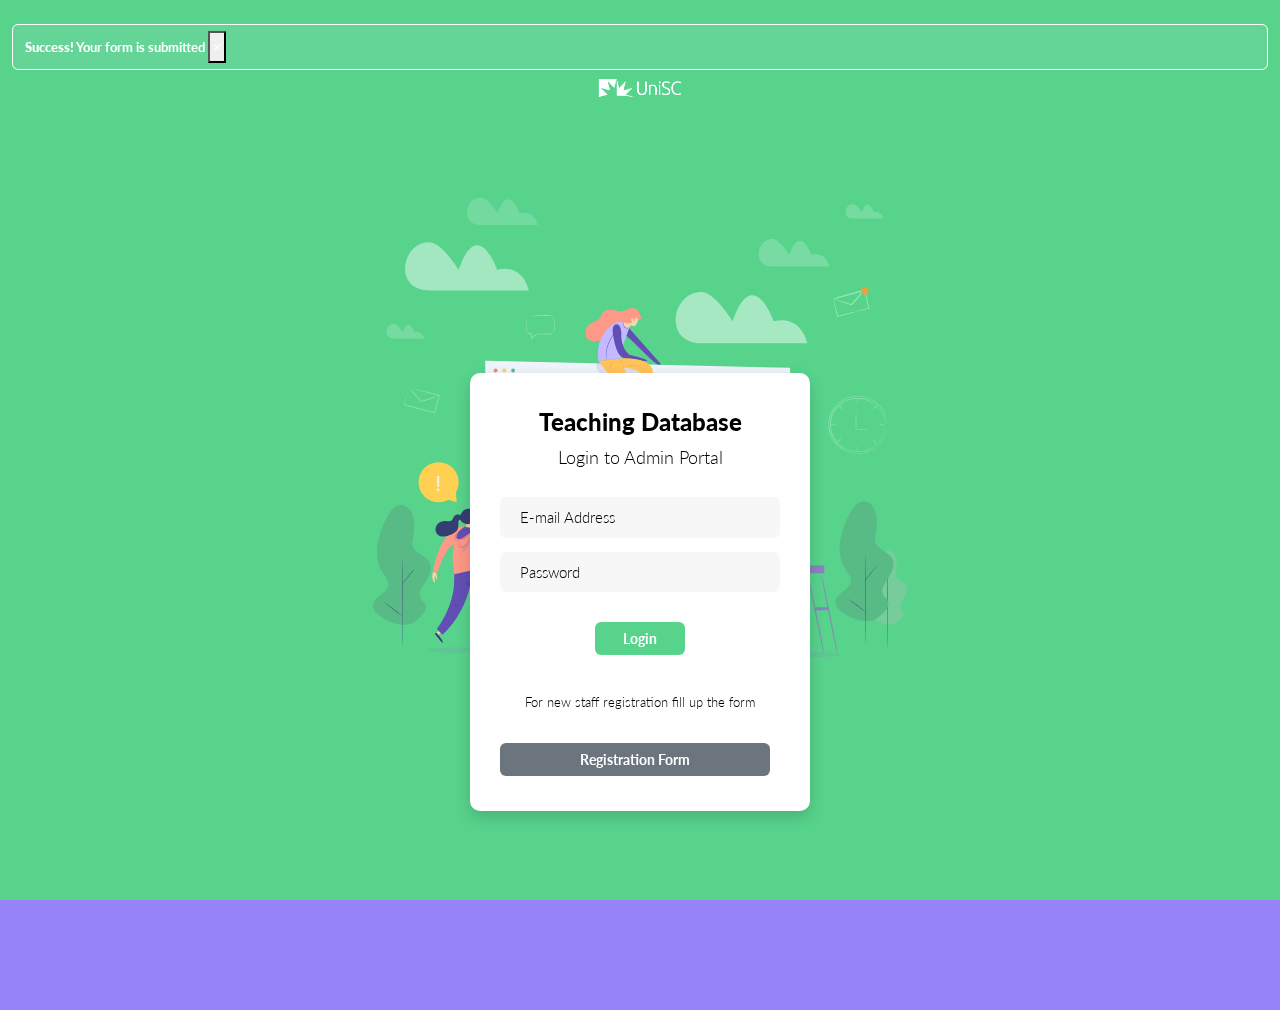
<file: views/login21.html>
<!DOCTYPE html>
<html lang="en">
<head>
    <meta charset="UTF-8">
    <meta name="viewport" content="width=device-width, initial-scale=1.0">
    <title>{{tpltitle}}</title>
    <link rel="stylesheet" type="text/css" href="/static/style/bootstrap.min.css">
    <link rel="stylesheet" type="text/css" href="/static/style/fontawesome-all.min.css">
    <link rel="stylesheet" type="text/css" href="/static/style/iofrm-style.css">
    <link rel="stylesheet" type="text/css" href="/static/style/iofrm-theme21.css">
</head>
<body>
    <div class="form-body without-side">
        <div class="website-logo">
            <a href="/login">
                <div class="logo">
                    <img class="logo-size" src="/static/img/USC_Logo_Transparent.png" alt="">
                </div>
            </a>
        </div>
        <div class="row">
            <div class="img-holder">
                <div class="bg"></div>
                <div class="info-holder">
                    <img src="/static/img/graphic3.svg" alt="">
                </div>
            </div>
            <div class="form-holder">  
                % if message=="success-form":
                    <div class="alert alert-primary alert-dismissible fade show" role="alert">
                        <strong>Success!</strong> Your form is submitted
                        <button type="button" class="close" data-dismiss="alert" aria-label="Close">
                            <span aria-hidden="true">&times;</span>
                        </button>
                    </div>
                % end
                <div class="form-content">
                    <div class="form-items">
                        <h3>Teaching Database</h3>
                        <p>Login to Admin Portal</p>
                        <form method="post" action="/login">
                            <input class="form-control" type="text" name="email" placeholder="E-mail Address" required>
                            <input class="form-control" type="password" name="password" placeholder="Password" required>
                            <div class="form-button">
                                <button id="submit" type="submit" class="ibtn">Login</button> 
                                <!-- <a href="#">Forgot Your Password?</a> -->
                            </div>
                        </form>
                        <!-- <div class="other-links" style="display: none;">
                            <div class="text">Or login with</div>
                            <a href="#"><i class="fab fa-facebook-f"></i>Facebook</a><a href="#"><i class="fab fa-google"></i>Google</a><a href="#"><i class="fab fa-linkedin-in"></i>Linkedin</a>
                        </div> -->
                        <div class="other-links">
                            <div class="text">For new staff registration fill up the form</div>
                        </div>
                        <a href="/staff_reg" class="btn btn-secondary d-block">Registration Form</a>
                    </div>
                </div>
            </div>
        </div>
    </div>
<script src="/static/js/jquery.min.js"></script>
<script src="/static/js/popper.min.js"></script>
<script src="/static/js/bootstrap.min.js"></script>
<script src="/static/js/main.js"></script>
</body>
</html>
</file>
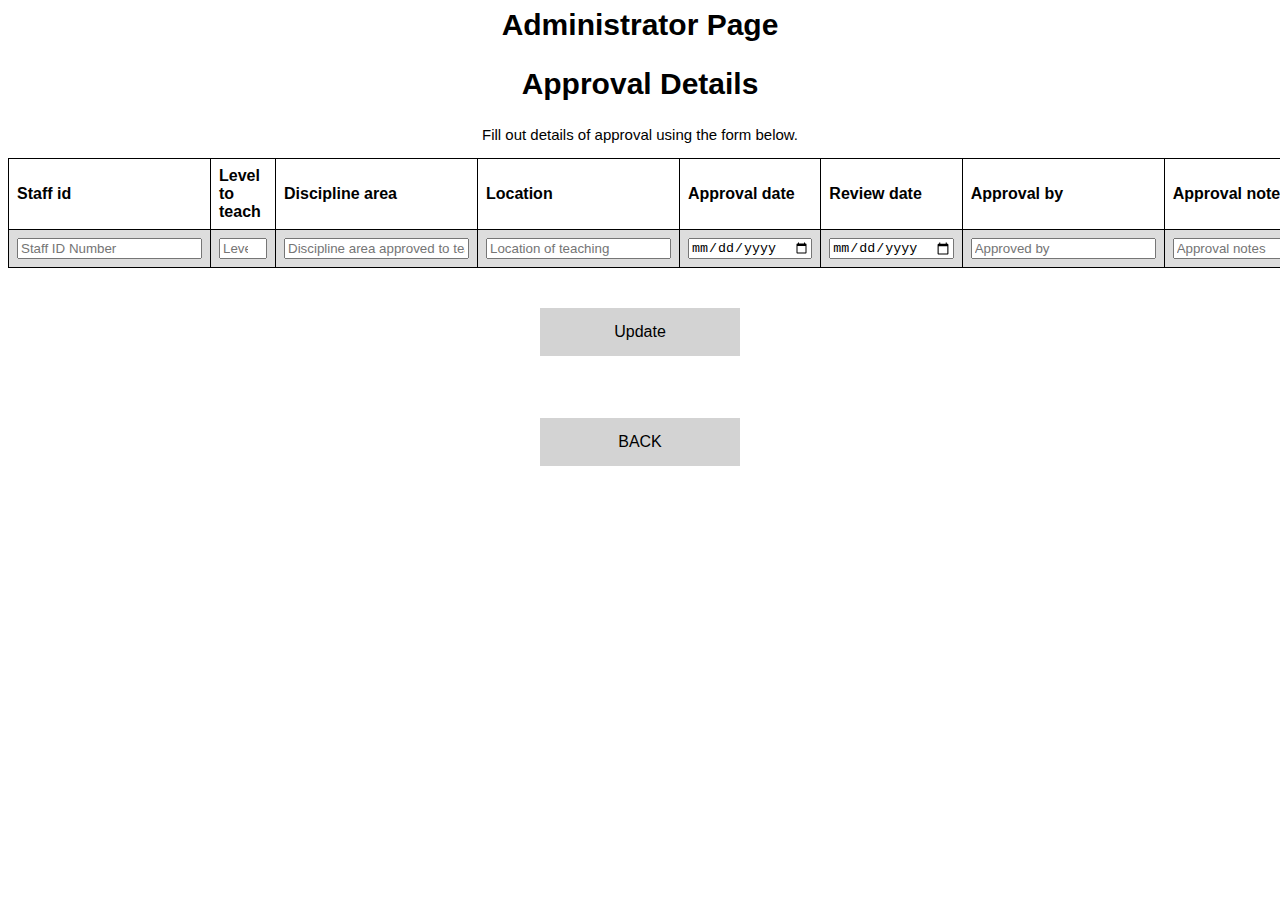
<file: API/teachingDB_API/templates/adminApp.html>
<html>
<head>
    <title>Administrator Approval Form</title>
	<meta http-equiv="Access-Control-Allow-Origin" content="*"/>
    <meta charset="utf-8">
    <meta name="viewport" content="width=device-width, initial-scale=1">
    <script src="https://ajax.googleapis.com/ajax/libs/jquery/1.11.3/jquery.min.js"></script>
    <script>

        $(document).ready(function(){
            $("#adminApprovalButton").click(function(){
                $.ajax( {
                url: "http://172.23.20.81/staffApprovalForm?staffXML=" + approvalDetail(),
                method: "get",
                dataType: "text" // force the returned result as a string for printing
            })      
                 window.alert("Approval Submitted.")
                 .done( function(msg) {
                 });

            });
            
        });

        function approvalDetail () {
            appdetxml = "<staff><form>" +

            "<appstaffid>" + $("#appstaffid").val() + "</appstaffid>" +
            "<levelteach>" + $("#leveltoteach").val() + "</levelteach>" +
            "<discipline>" + $("#disciplinearea").val() + "</discipline>" +
            "<location>" + $("#stafflocation").val() + "</location>" +
            "<appdate>" + $("#appdate").val() + "</appdate>" +
            "<revdate>" + $("#revdate").val() + "</revdate>" +
            "<appby>" + $("#appby").val() + "</appby>" +
            "<appnote>" + $("#appnote").val() + "</appnote>" +

            "</form></staff>";
            return appdetxml;
        }

    </script>

    <style>

        .button {
            background-color: lightgray;
            border: thick;
            color: black;
            padding: 15px 32px;
            text-align: center;
            text-decoration: none;
            display: inline-block;
            font-size: 16px;
            margin: 4px 2px;
            cursor: pointer;
            width: 200px;
        }

        h1, h2, h3 {
            color: black;
            text-align: center;

            font-family: sans-serif;
            font-size: 30px;
        }

        table{
            font-family: arial, sans-serif;
            border-collapse: collapse;
            width: 50%;
        }

        td, th{
            border: 1px solid black;
            text-align: left;
            padding: 8px;
        }

        tr:nth-child(even) {
            background-color: #dddddd;}

        p{
            font-family: sans-serif;
            font-size: 15px;
        }

    </style>

</head>

<body>
<form>
    <center>

    <h1>Administrator Page</h1>

    <h2>Approval Details</h2>
    <p>Fill out details of approval using the form below.</p>

    <table width="100%">
        <tr>
            <th>Staff id</th>
            <th>Level to teach</th>
            <th>Discipline area</th>
            <th>Location</th>
            <th>Approval date</th>
            <th>Review date</th>
            <th>Approval by</th>
            <th>Approval notes</th>
        </tr>     

        <tr>
            <td width="(100/x)%"><input type="number" id="appstaffid" name="staffidapp" placeholder="Staff ID Number" maxlength="9" required min="1"></td>
            <td width="(100/x)%"><input type="number" id="leveltoteach" name="teachlevel" placeholder="Level approved to teach" maxlength="9" required min="7" max="9"></td>
            <td width="(100/x)%"><input type="text" id="disciplinearea" name="areadiscipline" placeholder="Discipline area approved to teach" maxlength="100" required></td>
            <td width="(100/x)%"><input type="text" id="stafflocation" name="locationstaff" placeholder="Location of teaching" maxlength="100" required></td>
            <td width="(100/x)%"><input type="date" id="appdate" name="dateapp" placeholder="Date of Approval" required></td>
            <td width="(100/x)%"><input type="date" id="revdate" name="daterev" placeholder="Date of Review" required></td>
            <td width="(100/x)%"><input type="text" id="appby" name="byapp" placeholder="Approved by" maxlength="255" required></td>
            <td width="(100/x)%"><input type="text" id="appnote" name="noteapp" placeholder="Approval notes" maxlength="255" required></td>

        </tr>
    </table><br><br>

        <button type="submit" class="button" id="adminApprovalButton">Update</button><br><br><br><br>

        <center><a href="Admin_Portal_2.html"><button type="button" class="button">BACK</button>

    </center>
</form>
</body>

</html>
</file>
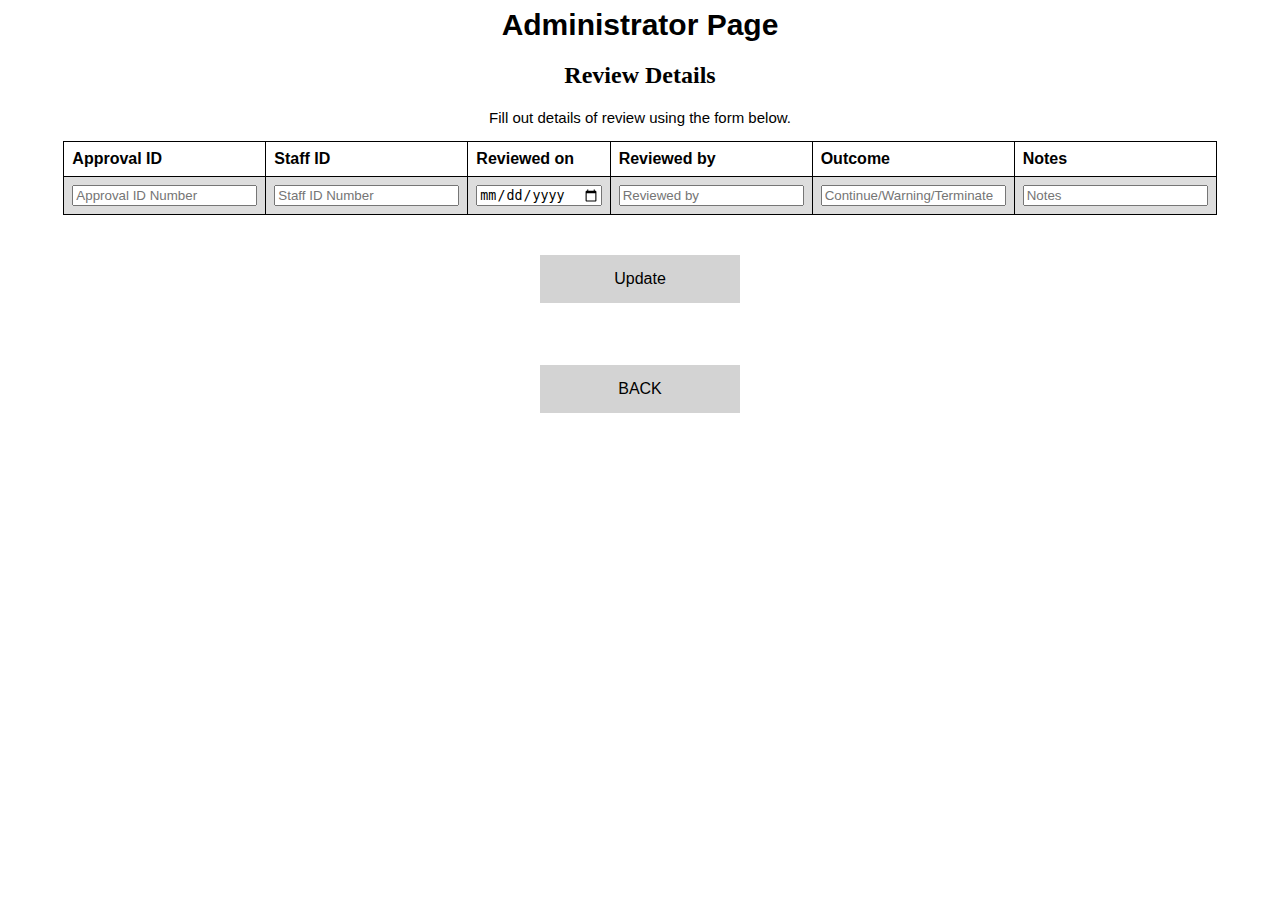
<file: API/teachingDB_API/templates/adminRev.html>
<html>
<head>
    <title>Administrator Review Form</title>
	<meta http-equiv="Access-Control-Allow-Origin" content="*"/>
    <meta charset="utf-8">
    <meta name="viewport" content="width=device-width, initial-scale=1">
    <script src="https://ajax.googleapis.com/ajax/libs/jquery/1.11.3/jquery.min.js"></script>
    <script>

        $(document).ready(function(){
            $("#adminReviewButton").click(function(){
                $.ajax( {
                url: "http://172.23.20.81/staffReviewForm?staffXML=" + reviewDetail(),
                method: "get",
                dataType: "text" // force the returned result as a string for printing
            })      
                 window.alert("Review Submitted.")
                 .done( function(msg) {
                 });

            });
            
        });

        function reviewDetail () {
            revdetxml = "<staff><form>" +

            "<revappid>" + $("#revappid").val() + "</revappid>" +
            "<revstaffid>" + $("#revstaffid").val() + "</revstaffid>" +
            "<revdate>" + $("#revdate").val() + "</revdate>" +
            "<revby>" + $("#revby").val() + "</revby>" +
            "<revoutcome>" + $("#revoutcome").val() + "</revoutcome>" +
            "<revnote>" + $("#revnote").val() + "</revnote>" +

            "</form></staff>";
            return revdetxml;
        }

    </script>

    <style>

        .button {
            background-color: lightgray;
            border: thick;
            color: black;
            padding: 15px 32px;
            text-align: center;
            text-decoration: none;
            display: inline-block;
            font-size: 16px;
            margin: 4px 2px;
            cursor: pointer;
            width: 200px;
        }

        h1 {
            color: black;
            text-align: center;

            font-family: sans-serif;
            font-size: 30px;
        }

        table{
            font-family: arial, sans-serif;
            border-collapse: collapse;
            width: 50%;
        }

        td, th{
            border: 1px solid black;
            text-align: left;
            padding: 8px;
        }

        tr:nth-child(even) {
            background-color: #dddddd;}

        p{
            font-family: sans-serif;
            font-size: 15px;
        }

    </style>

</head>

<body>
<form>
    <center>

    <h1>Administrator Page</h1>

    <h2>Review Details</h2>
    <p>Fill out details of review using the form below.</p>

    <table width="100%">
        <tr>
            <th>Approval ID</th>
            <th>Staff ID</th>
            <th>Reviewed on</th>
            <th>Reviewed by</th>
            <th>Outcome</th>
            <th>Notes</th>
        </tr>     

        <tr>
            <td width="(100/x)%"><input type="number" id="revappid" name="appidrev" placeholder="Approval ID Number" maxlength="9" required min="1"></td>
            <td width="(100/x)%"><input type="number" id="revstaffid" name="staffidrev" placeholder="Staff ID Number" maxlength="9" required min="1"></td>
            <td width="(100/x)%"><input type="date" id="revdate" name="daterev" placeholder="Review date"></td>
            <td width="(100/x)%"><input type="text" id="revby" name="byrev" placeholder="Reviewed by" maxlength="255" required></td>
            <td width="(100/x)%"><input type="text" id="revoutcome" name="outcomerev" placeholder="Continue/Warning/Terminate" maxlength="10" required></td>
            <td width="(100/x)%"><input type="text" id="revnote" name="noterev" placeholder="Notes" maxlength="255"></td>
        </tr>
    </table><br><br>

        <button type="submit" class = "button"id="adminReviewButton">Update</button><br><br><br><br>

        <center><a href="Admin_Portal_2.html"><button type="button" class="button">BACK</button>

    </center>
</form>
</body>

</html>
</file>
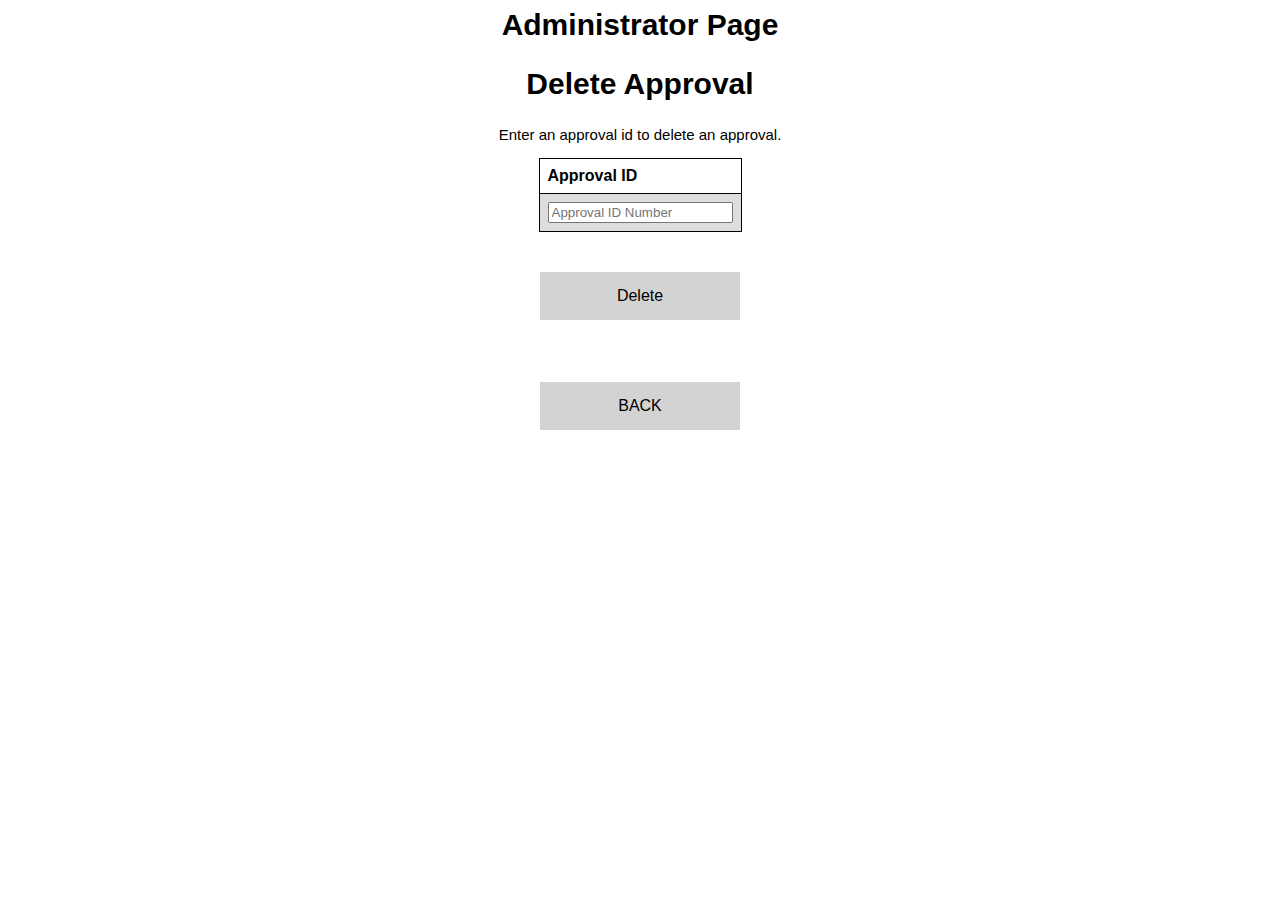
<file: API/teachingDB_API/templates/approvalDelete.html>
<html>
<head>
    <title>Administrator Approval Form</title>
	<meta http-equiv="Access-Control-Allow-Origin" content="*"/>
    <meta charset="utf-8">
    <meta name="viewport" content="width=device-width, initial-scale=1">
    <script src="https://ajax.googleapis.com/ajax/libs/jquery/1.11.3/jquery.min.js"></script>
    <script>

        $(document).ready(function(){
            $("#adminDeleteButton").click(function(){
                $.ajax( {
                url: "http://172.23.20.81:80/approvalIdDelete?staffXML=" + deleteDetail(),
                method: "get",
                dataType: "text" // force the returned result as a string for printing
            })      
                 window.alert("Approval deleted.")
                 .done( function(msg) {
                 });

            });
            
        });

        function deleteDetail () {
            deldetxml = "<staff><form>" +

            "<delappid>" + $("#appstaffid").val() + "</delappid>" +

            "</form></staff>";
            return deldetxml;
        }

    </script>

    <style>

        .button {
            background-color: lightgray;
            border: thick;
            color: black;
            padding: 15px 32px;
            text-align: center;
            text-decoration: none;
            display: inline-block;
            font-size: 16px;
            margin: 4px 2px;
            cursor: pointer;
            width: 200px;
        }

        h1, h2, h3 {
            color: black;
            text-align: center;

            font-family: sans-serif;
            font-size: 30px;
        }

        table{
            font-family: arial, sans-serif;
            border-collapse: collapse;
            width: fit-content;
        }

        td, th{
            border: 1px solid black;
            text-align: left;
            padding: 8px;
        }

        tr:nth-child(even) {
            background-color: #dddddd;}

        p{
            font-family: sans-serif;
            font-size: 15px;
        }

    </style>

</head>

<body>
<form>
    <center>

    <h1>Administrator Page</h1>

    <h2>Delete Approval</h2>
    <p>Enter an approval id to delete an approval.</p>

    <table width="100%">
        <tr>
            <th>Approval ID</th>
        </tr>     

        <tr>
            <td width="(100/x)%"><input type="number" id="appstaffid" name="appidadmin" placeholder="Approval ID Number" maxlength="9" required min="1"></td>
        </tr>
    </table><br><br>

        <button type="submit" class="button" id="adminDeleteButton">Delete</button><br><br><br><br>

        <center><a href="Admin_Portal_2.html"><button type="button" class="button">BACK</button>

    </center>
</form>
</body>

</html>
</file>
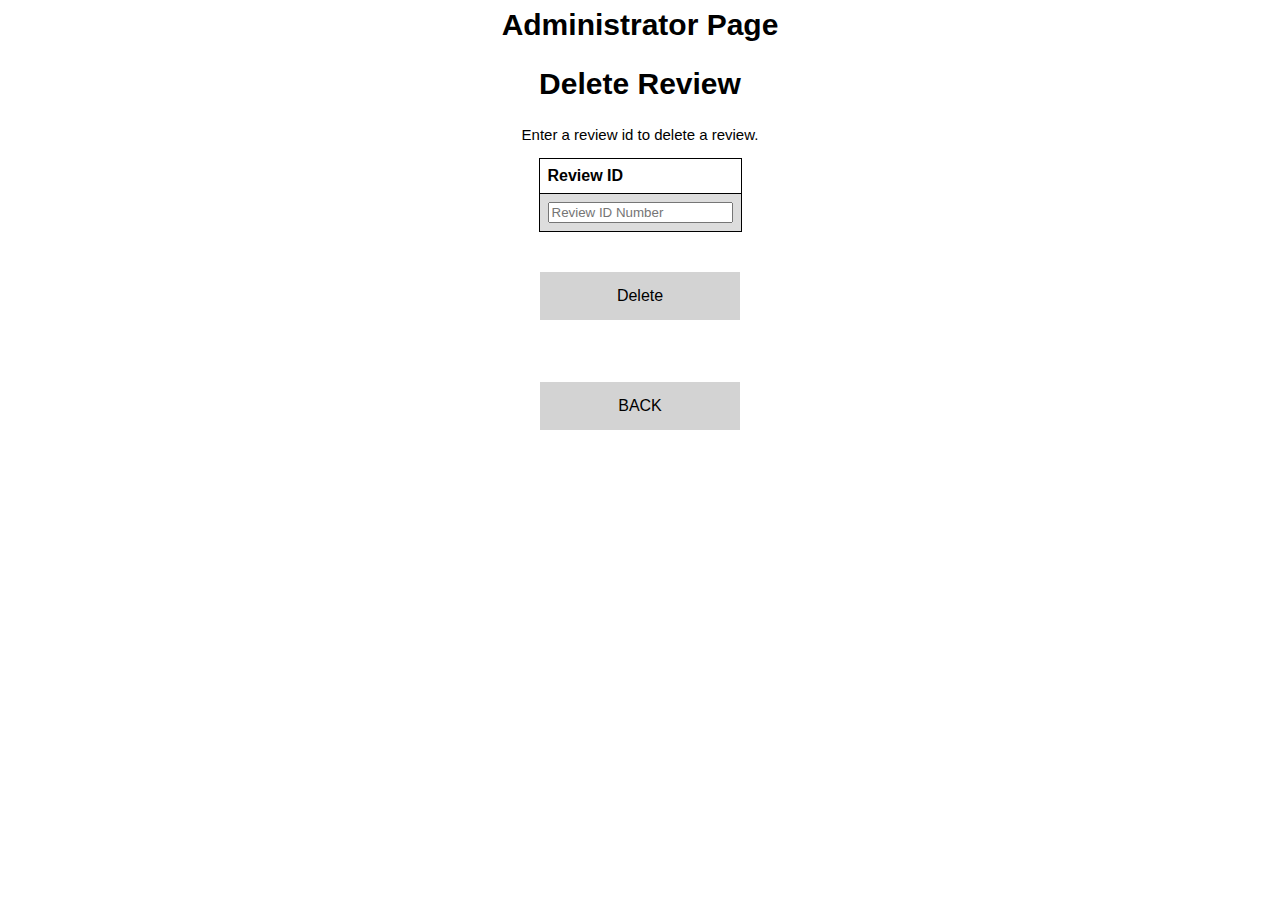
<file: API/teachingDB_API/templates/reviewDelete.html>
<html>
<head>
    <title>Administrator Approval Form</title>
	<meta http-equiv="Access-Control-Allow-Origin" content="*"/>
    <meta charset="utf-8">
    <meta name="viewport" content="width=device-width, initial-scale=1">
    <script src="https://ajax.googleapis.com/ajax/libs/jquery/1.11.3/jquery.min.js"></script>
    <script>

        $(document).ready(function(){
            $("#adminDeleteButton").click(function(){
                $.ajax( {
                url: "http://172.23.20.81:80/reviewIdDelete?staffXML=" + deleteDetail(),
                method: "get",
                dataType: "text" // force the returned result as a string for printing
            })      
                 window.alert("Review deleted.")
                 .done( function(msg) {
                 });

            });
            
        });

        function deleteDetail () {
            deldetxml = "<staff><form>" +

            "<delrevid>" + $("#revdelid").val() + "</delrevid>" +

            "</form></staff>";
            return deldetxml;
        }

    </script>

    <style>

        .button {
            background-color: lightgray;
            border: thick;
            color: black;
            padding: 15px 32px;
            text-align: center;
            text-decoration: none;
            display: inline-block;
            font-size: 16px;
            margin: 4px 2px;
            cursor: pointer;
            width: 200px;
        }

        h1, h2, h3 {
            color: black;
            text-align: center;

            font-family: sans-serif;
            font-size: 30px;
        }

        table{
            font-family: arial, sans-serif;
            border-collapse: collapse;
            width: fit-content;
        }

        td, th{
            border: 1px solid black;
            text-align: left;
            padding: 8px;
        }

        tr:nth-child(even) {
            background-color: #dddddd;}

        p{
            font-family: sans-serif;
            font-size: 15px;
        }

    </style>

</head>

<body>
<form>
    <center>

    <h1>Administrator Page</h1>

    <h2>Delete Review</h2>
    <p>Enter a review id to delete a review.</p>

    <table width="100%">
        <tr>
            <th>Review ID</th>
        </tr>     

        <tr>
            <td width="(100/x)%"><input type="number" id="revdelid" name="revidadmin" placeholder="Review ID Number" maxlength="9" required min="1"></td>
        </tr>
    </table><br><br>

        <button type="submit" class="button" id="adminDeleteButton">Delete</button><br><br><br><br>

        <center><a href="Admin_Portal_2.html"><button type="button" class="button">BACK</button>

    </center>
</form>
</body>

</html>
</file>
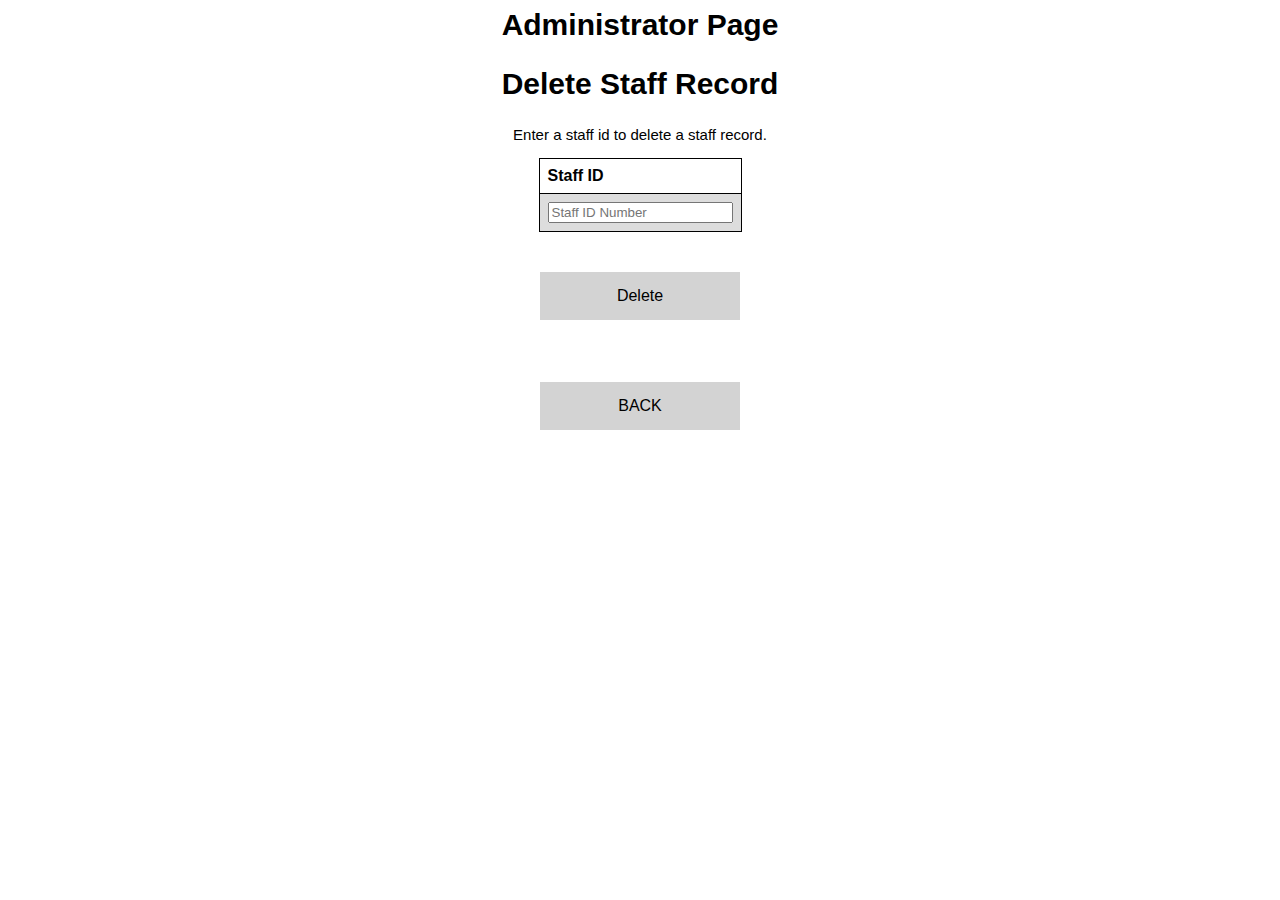
<file: API/teachingDB_API/templates/staffDelete.html>
<html>
<head>
    <title>Delete Staff Page</title>
	<meta http-equiv="Access-Control-Allow-Origin" content="*"/>
    <meta charset="utf-8">
    <meta name="viewport" content="width=device-width, initial-scale=1">
    <script src="https://ajax.googleapis.com/ajax/libs/jquery/1.11.3/jquery.min.js"></script>
    <script>

        $(document).ready(function(){
            $("#adminDeleteButton").click(function(){
                $.ajax( {
                url: "http://172.23.20.81:80/staffIdDelete?staffXML=" + deleteDetail(),
                method: "get",
                dataType: "text" // force the returned result as a string for printing
            })      
                 window.alert("Staff record deleted.")
                 .done( function(msg) {
                 });

            });
            
        });

        function deleteDetail () {
            deldetxml = "<staff><form>" +

            "<delstaffid>" + $("#delstaffid").val() + "</delstaffid>" +

            "</form></staff>";
            return deldetxml;
        }

    </script>

    <style>

        .button {
            background-color: lightgray;
            border: thick;
            color: black;
            padding: 15px 32px;
            text-align: center;
            text-decoration: none;
            display: inline-block;
            font-size: 16px;
            margin: 4px 2px;
            cursor: pointer;
            width: 200px;
        }

        h1, h2, h3 {
            color: black;
            text-align: center;

            font-family: sans-serif;
            font-size: 30px;
        }

        table{
            font-family: arial, sans-serif;
            border-collapse: collapse;
            width: fit-content;
        }

        td, th{
            border: 1px solid black;
            text-align: left;
            padding: 8px;
        }

        tr:nth-child(even) {
            background-color: #dddddd;}

        p{
            font-family: sans-serif;
            font-size: 15px;
        }

    </style>

</head>

<body>
<form>
    <center>

    <h1>Administrator Page</h1>

    <h2>Delete Staff Record</h2>
    <p>Enter a staff id to delete a staff record.</p>

    <table width="100%">
        <tr>
            <th>Staff ID</th>
        </tr>     

        <tr>
            <td width="(100/x)%"><input type="number" id="delstaffid" name="delidstaff" placeholder="Staff ID Number" maxlength="9" required min="1"></td>
        </tr>
    </table><br><br>

        <button type="submit" class="button" id="adminDeleteButton">Delete</button><br><br><br><br>

        <center><a href="Admin_Portal_2.html"><button type="button" class="button">BACK</button>

    </center>
</form>
</body>

</html>
</file>
<file: static/style/iofrm-style.css>
/*------------------------------------------------------------------
 * Theme Name: iofrm - form templates
 * Theme URI: http://www.brandio.io/envato/iofrm
 * Author: Brandio
 * Author URI: http://www.brandio.io/
 * Description: A Bootstrap Responsive HTML5 Template
 * Version: 1.0
 * Licensed under MIT (https://github.com/twbs/bootstrap/blob/master/LICENSE)
 * Bootstrap v4.1 (http://getbootstrap.com)
 * Copyright 2019 Brandio.
 -------------------------------------------------------------------*/
/*------------------------------------------------------------------
[Table of contents]

1. General Styles.
2. Responsive Styles.
-------------------------------------------------------------------*/
@import url("https://fonts.googleapis.com/css?family=Lato:100,300,400,700,900");
/* -----------------------------------
    1 - General Styles
------------------------------------*/
*, body {
    font-family: "Lato", sans-serif;
    font-weight: 400;
    -webkit-font-smoothing: antialiased;
    text-rendering: optimizeLegibility;
    -moz-osx-font-smoothing: grayscale;
}

html, body {
    height: 100%;
}

.form-body {
    background-color: #0093FF;
    height: 100%;
}

.form-body > .row {
    position: relative;
    margin-left: 0;
    margin-right: 0;
    height: 100%;
}

.website-logo {
    display: inline-block;
    position: absolute;
    z-index: 1000;
    top: 50px;
    left: 50px;
    right: initial;
    bottom: initial;
}

.website-logo img {
    width: 100px;
}

.website-logo a {
    display: inline-block;
}

.website-logo .logo {
    display: inline-block;
    background-image: url("../img/USC_Logo_Transparent.png");
    background-size: contain;
    background-repeat: no-repeat;
}

.website-logo .logo img {
    width: 100px;
}

.website-logo .logo img.logo-size {
    opacity: 0 !important;
}

.website-logo-inside {
    margin-bottom: 70px;
}

.website-logo-inside img {
    width: 100px;
}

.website-logo-inside a {
    display: inline-block;
}

.website-logo-inside .logo {
    display: inline-block;
    background-image: url("../img/USC_Logo_Transparent.png");
    background-size: contain;
    background-repeat: no-repeat;
}

.website-logo-inside .logo img {
    width: 100px;
}

.website-logo-inside .logo img.logo-size {
    opacity: 0 !important;
}

.preview-body {
    padding-top: 70px;
    padding-bottom: 70px;
    text-align: center;
}

.preview-body .web-logo {
    margin-bottom: 50px;
}

.preview-body .web-logo img {
    width: 130px;
}

.preview-body .web-title {
    font-size: 30px;
    font-weight: 300;
    color: #000;
    line-height: 35px;
    margin-bottom: 50px;
}

.preview-body .new .img-link:before {
    position: absolute;
    content: "New";
    top: 0.4rem;
    right: 0.6rem;
    font-size: 0.8rem;
    font-weight: 700;
    color: #000;
    border-radius: 0.7rem;
    background-color: #f1c408;
    z-index: 9999;
    line-height: 1rem;
    padding: 0.4rem 0.7rem;
}

.preview-body .img-link {
    position: relative;
    display: inline-block;
    width: 100%;
    margin: 20px 0;
    padding: 0 5px;
}

.preview-body .img-link img {
    width: 100%;
    border-radius: 20px;
    -webkit-box-shadow: 0 0 5px rgba(160, 163, 165, 0.38);
    box-shadow: 0 0 5px rgba(160, 163, 165, 0.38);
    -webkit-transition: all 0.5s cubic-bezier(0.34, 1.61, 0.7, 1);
    transition: all 0.5s cubic-bezier(0.34, 1.61, 0.7, 1);
}

.preview-body .img-link:hover img, .preview-body .img-link:focus img {
    -webkit-transform: scale(1.05);
    -moz-transform: scale(1.05);
    -ms-transform: scale(1.05);
    transform: scale(1.05);
    -webkit-box-shadow: 0 11px 19px rgba(160, 163, 165, 0.3);
    box-shadow: 0 11px 19px rgba(160, 163, 165, 0.3);
}

.no-mb {
    margin-bottom: 0 !important;
}

.text-black {
    color: #000 !important;
}

.img-holder {
    display: inline-block;
    position: absolute;
    top: 0;
    left: 0;
    width: 550px;
    min-height: 700px;
    height: 100%;
    overflow: hidden;
    background-color: #000000;
    padding: 60px;
    text-align: center;
    z-index: 999;
}

.img-holder .info-holder {
    position: relative;
    top: 50%;
    -webkit-transform: translateY(-50%);
    -moz-transform: translateY(-50%);
    -ms-transform: translateY(-50%);
    transform: translateY(-50%);
}

.img-holder .info-holder h3 {
    display: inline-block;
    color: #fff;
    text-align: left;
    font-size: 23px;
    font-weight: 900;
    margin-bottom: 30px;
    width: 100%;
    max-width: 378px;
    padding-right: 30px;
}

.img-holder .info-holder h2 {
    display: inline-block;
    color: #fff;
    text-align: left;
    font-size: 32px;
    font-weight: 900;
    margin-bottom: 30px;
    max-width: 378px;
}

.img-holder .info-holder h2:not(.animated) {
    width: 100%;
}

.img-holder .info-holder h2 span {
    font-size: 32px;
    font-weight: 900;
    color: #FE4777;
}

.img-holder .info-holder p {
    display: inline-block;
    color: #fff;
    text-align: left;
    font-size: 18px;
    font-weight: 300;
    line-height: 20px;
    margin-bottom: 50px;
    width: 100%;
    max-width: 378px;
    padding-right: 30px;
}

.img-holder .info-holder img {
    width: 100%;
    max-width: 378px;
}

.img-holder .info-holder img.md-size {
    max-width: 290px;
}

.img-holder .info-holder.simple-info h3 {
    padding-right: 0;
}

.img-holder .info-holder.simple-info p {
    padding-right: 0;
}

.img-holder .info-holder.simple-info img {
    max-width: 160px;
    margin-bottom: 50px;
}

.img-holder .bottom-view {
    bottom: 2rem;
    left: 0;
    position: absolute;
    width: 100%;
    text-align: center;
}

.img-holder .bg {
    position: absolute;
    opacity: 0.23;
    left: 0;
    top: 0;
    width: 100%;
    height: 100%;
    background-image: url("../img/img1.jpg");
    background-size: cover;
    background-position: center;
    z-index: -1;
}

@media (min-height: 700px) {
    .img-holder {
        position: fixed;
    }

    .website-logo {
        position: fixed;
    }
}

.container-custom-padding > .row > [class^=col] {
    padding-left: 0.4rem;
    padding-right: 0.4rem;
}

.container-custom-padding > .row > [class^=col]:first-child {
    padding-left: 0;
}

.container-custom-padding > .row > [class^=col]:last-child {
    padding-right: 0;
}

.form-holder {
    margin-left: 550px;
    width: 100%;
}

.form-holder .form-content {
    position: relative;
    text-align: center;
    display: -webkit-box;
    display: -moz-box;
    display: -ms-flexbox;
    display: -webkit-flex;
    display: flex;
    -webkit-justify-content: center;
    justify-content: center;
    -webkit-align-items: center;
    align-items: center;
    padding: 60px;
    min-height: 100%;
}

.form-holder .form-content ::-webkit-input-placeholder {
    color: #526489;
}

.form-holder .form-content :-moz-placeholder {
    color: #526489;
}

.form-holder .form-content ::-moz-placeholder {
    color: #526489;
}

.form-holder .form-content :-ms-input-placeholder {
    color: #526489;
}

.form-control:focus {
    -webkit-box-shadow: none;
    box-shadow: none;
}

.form-control ::-webkit-input-placeholder {
    color: #526489;
}

.form-control :-moz-placeholder {
    color: #526489;
}

.form-control ::-moz-placeholder {
    color: #526489;
}

.form-control :-ms-input-placeholder {
    color: #526489;
}

.form-content {
    position: relative;
    background-color: #0093FF;
}

.form-content .form-group {
    color: #fff;
    font-size: 15px;
    font-weight: 300;
}

.form-content .form-items {
    display: inline-block;
    width: 100%;
    max-width: 340px;
    text-align: left;
    -webkit-transition: all 0.4s ease;
    transition: all 0.4s ease;
}

.form-content .form-icon {
    text-align: center;
    width: 100%;
    line-height: 0;
    margin-top: calc(-42px - 35px);
    margin-bottom: 28px;
}

.form-content .form-icon .icon-holder {
    position: relative;
    display: inline-block;
    width: 85px;
    height: 85px;
    border-radius: 85px;
    background-color: #4A77F7;
    padding: 20px;
}

.form-content .form-icon .icon-holder img {
    position: absolute;
    width: 50%;
    top: 50%;
    left: 50%;
    margin-top: -23%;
    margin-left: -25%;
}

.form-content h3 {
    color: #fff;
    text-align: left;
    font-size: 24px;
    font-weight: 900;
    margin-bottom: 10px;
}

.form-content h3.form-title {
    margin-bottom: 30px;
}

.form-content h3.form-title-center {
    margin-bottom: 30px;
    text-align: center;
    font-size: 22px;
}

.form-content p {
    color: #fff;
    text-align: left;
    font-size: 18px;
    font-weight: 300;
    line-height: 20px;
    margin-bottom: 30px;
}

.form-content p.form-subtitle {
    font-size: 16px;
    margin-bottom: 15px;
}

.form-content small.error-message {
    color: lightcoral;
}

.form-content label {
    color: #fff;
    text-align: left;
    font-size: 15px;
    font-weight: 300;
    line-height: 20px;
    margin-bottom: 10px;
}

.form-content .page-links {
    margin-bottom: 34px;
}

.form-content .page-links a {
    position: relative;
    display: inline-block;
    text-decoration: none;
    color: #fff;
    font-weight: 300;
    font-size: 15px;
    margin-right: 20px;
    -webkit-transition: all 0.3s ease;
    transition: all 0.3s ease;
}

.form-content .page-links a:last-child {
    margin-right: 0;
}

.form-content .page-links a:after {
    position: absolute;
    content: "";
    width: 100%;
    height: 2px;
    left: 0;
    bottom: -10px;
    background-color: rgba(255, 255, 255, 0.5);
    -webkit-transition: all 0.3s ease;
    transition: all 0.3s ease;
}

.form-content .page-links a.active {
    font-weight: 700;
}

.form-content .page-links a.active:after {
    background-color: #fff;
}

.form-content .page-links a:hover:after, .form-content .page-links a:focus:after {
    background-color: #fff;
}

.form-content input, .form-content .dropdown-toggle.btn-default {
    width: 100%;
    padding: 9px 20px;
    text-align: left;
    border: 0;
    outline: 0;
    border-radius: 6px;
    background-color: #fff;
    font-size: 15px;
    font-weight: 300;
    color: #8D8D8D;
    -webkit-transition: all 0.3s ease;
    transition: all 0.3s ease;
    margin-bottom: 14px;
}

.form-content input:hover, .form-content input:focus, .form-content .dropdown-toggle.btn-default:hover, .form-content .dropdown-toggle.btn-default:focus {
    border: 0;
    background-color: #ebeff8;
    color: #8D8D8D;
}

.form-content textarea {
    position: static !important;
    width: 100%;
    padding: 8px 20px;
    border-radius: 6px;
    text-align: left;
    background-color: #fff;
    border: 0;
    font-size: 15px;
    font-weight: 300;
    color: #8D8D8D;
    outline: none;
    resize: none;
    height: 120px;
    -webkit-transition: none;
    transition: none;
    margin-bottom: 14px;
}

.form-content textarea:hover, .form-content textarea:focus {
    border: 0;
    background-color: #ebeff8;
    color: #8D8D8D;
}

.form-content .custom-file {
    margin-bottom: 14px;
}

.form-content .custom-file-label {
    position: absolute;
    padding: 9px 44px 9px 20px;
    white-space: nowrap;
    overflow: hidden;
    text-overflow: ellipsis;
    text-align: left;
    border: 0;
    outline: 0;
    border-radius: 6px;
    background-color: #fff;
    font-size: 15px;
    font-weight: 300;
    color: #8D8D8D;
    outline: none !important;
    -webkit-box-shadow: none !important;
    box-shadow: none !important;
    -webkit-transition: all 0.3s ease;
    transition: all 0.3s ease;
}

.form-content .custom-file-label:after {
    content: "\f382" !important;
    font-family: Font Awesome\ 5 Free;
    font-style: normal;
    font-weight: 600;
    padding: 0.475rem 0.75rem 0.375rem;
    color: #495057;
    background-color: transparent;
    border-left: 0;
    border-radius: 0;
    -webkit-transition: all 0.3s ease;
    transition: all 0.3s ease;
}

.form-content input[type=checkbox], .form-content input[type=radio] {
    width: auto;
}

.form-content input[type=checkbox]:not(:checked), .form-content input[type=checkbox]:checked, .form-content input[type=radio]:not(:checked), .form-content input[type=radio]:checked {
    position: absolute;
    left: -9999px;
}

.form-content input[type=checkbox]:not(:checked) + label, .form-content input[type=checkbox]:checked + label, .form-content input[type=radio]:not(:checked) + label, .form-content input[type=radio]:checked + label {
    position: relative;
    padding-left: 23px;
    cursor: pointer;
    display: inline;
    color: #fff;
    font-size: 15px;
    font-weight: 700;
    margin-left: 0;
    -webkit-transition: all 0.3s ease;
    transition: all 0.3s ease;
    -webkit-touch-callout: none;
    -webkit-user-select: none;
    -khtml-user-select: none;
    -moz-user-select: none;
    -ms-user-select: none;
    user-select: none;
}

.form-content input[type=checkbox]:checked + label, .form-content input[type=radio]:checked + label {
    color: #fff;
}

.form-content input[type=checkbox]:checked + label:before, .form-content input[type=radio]:checked + label:before {
    content: "";
    position: absolute;
    left: 0;
    top: 2px;
    width: 15px;
    height: 15px;
    background: #fff;
    border-radius: 50px;
    border: 0px solid #fff;
    -webkit-transition: all 0.3s ease;
    transition: all 0.3s ease;
}

.form-content input[type=checkbox]:not(:checked) + label:before, .form-content input[type=radio]:not(:checked) + label:before {
    content: "";
    position: absolute;
    left: 0;
    top: 2px;
    width: 15px;
    height: 15px;
    background: transparent;
    border-radius: 50px;
    border: 2px solid #fff;
    -webkit-transition: all 0.3s ease;
    transition: all 0.3s ease;
}

.form-content input[type=checkbox]:not(:checked) + label:after, .form-content input[type=radio]:not(:checked) + label:after {
    opacity: 0;
    -webkit-transform: scale(0);
    -moz-transform: scale(0);
    -ms-transform: scale(0);
    transform: scale(0);
}

.form-content input[type=checkbox]:disabled + label, .form-content input[type=radio]:disabled + label {
    opacity: 0.6;
}

.form-content input[type=checkbox]:checked + label:after, .form-content input[type=checkbox]:not(:checked) + label:after {
    content: "\f00c";
    font-family: "Font Awesome 5 Free";
    font-style: normal;
    font-weight: 600;
    position: absolute;
    top: 3px;
    left: 3px;
    font-size: 9px;
    color: #0093FF;
    line-height: 14px;
    -webkit-transition: all 0.2s ease;
    transition: all 0.2s ease;
}

.form-content input[type=checkbox]:checked + label:before {
    border-radius: 4px;
}

.form-content input[type=checkbox]:not(:checked) + label:before {
    border-radius: 4px;
}

.form-content input[type=radio]:checked + label:after, .form-content input[type=radio]:not(:checked) + label:after {
    content: "";
    position: absolute;
    top: 7px;
    left: 5px;
    width: 5px;
    height: 5px;
    border-radius: 20px;
    background-color: #0093FF;
    -webkit-transition: all 0.2s ease;
    transition: all 0.2s ease;
}

.form-content .custom-options {
    display: -webkit-box;
    display: -moz-box;
    display: -ms-flexbox;
    display: -webkit-flex;
    display: flex;
}

.form-content .custom-options input[type=checkbox], .form-content .custom-options input[type=radio] {
    width: auto;
}

.form-content .custom-options input[type=checkbox]:not(:checked), .form-content .custom-options input[type=checkbox]:checked, .form-content .custom-options input[type=radio]:not(:checked), .form-content .custom-options input[type=radio]:checked {
    position: absolute;
    left: -9999px;
}

.form-content .custom-options input[type=checkbox]:not(:checked) + label, .form-content .custom-options input[type=checkbox]:checked + label, .form-content .custom-options input[type=radio]:not(:checked) + label, .form-content .custom-options input[type=radio]:checked + label {
    position: relative;
    padding-left: 0;
    cursor: pointer;
    display: inline;
    color: #606060;
    background-color: #F7F7F7;
    font-size: 13px;
    font-weight: 400;
    margin-left: 0;
    border-radius: 5px;
    padding: 4px 10px;
    margin-right: 10px;
    -webkit-transition: all 0.3s ease;
    transition: all 0.3s ease;
    -webkit-touch-callout: none;
    -webkit-user-select: none;
    -khtml-user-select: none;
    -moz-user-select: none;
    -ms-user-select: none;
    user-select: none;
    flex-grow: 1;
    text-align: center;
}

.form-content .custom-options input[type=checkbox]:not(:checked) + label:last-child, .form-content .custom-options input[type=checkbox]:checked + label:last-child, .form-content .custom-options input[type=radio]:not(:checked) + label:last-child, .form-content .custom-options input[type=radio]:checked + label:last-child {
    margin-right: 0;
}

.form-content .custom-options input[type=checkbox]:not(:checked) + label:after, .form-content .custom-options input[type=checkbox]:checked + label:after, .form-content .custom-options input[type=radio]:not(:checked) + label:after, .form-content .custom-options input[type=radio]:checked + label:after {
    display: none;
}

.form-content .custom-options input[type=checkbox]:checked + label, .form-content .custom-options input[type=radio]:checked + label {
    color: #fff;
    background-color: #57D38C;
    font-weight: 400;
    -webkit-box-shadow: 0 3px 8px rgba(74, 230, 142, 0.35);
    box-shadow: 0 3px 8px rgba(74, 230, 142, 0.35);
}

.form-content .custom-options input[type=checkbox]:checked + label:before, .form-content .custom-options input[type=radio]:checked + label:before {
    display: none;
}

.form-content .custom-options input[type=checkbox]:not(:checked) + label:before, .form-content .custom-options input[type=radio]:not(:checked) + label:before {
    display: none;
}

.form-content .custom-options input[type=checkbox]:not(:checked) + label:after, .form-content .custom-options input[type=radio]:not(:checked) + label:after {
    display: none;
}

.form-content .form-button {
    margin-top: 30px;
    margin-bottom: 25px;
}

.form-content .form-button .ibtn {
    border-radius: 6px;
    border: 0;
    padding: 6px 28px;
    background-color: #fff;
    color: #29A4FF;
    font-size: 14px;
    font-weight: 700;
    text-decoration: none;
    cursor: pointer;
    margin-right: 10px;
    outline: none;
    -webkit-transition: all 0.3s ease;
    transition: all 0.3s ease;
    -webkit-box-shadow: 0 0 0 rgba(0, 0, 0, 0.16);
    box-shadow: 0 0 0 rgba(0, 0, 0, 0.16);
}

.form-content .form-button .ibtn.ibtn-full {
    width: 100%;
}

.form-content .form-button .ibtn:last-child {
    margin-right: 0;
}

.form-content .form-button .ibtn:hover, .form-content .form-button .ibtn:focus {
    -webkit-box-shadow: 0 5px 6px rgba(0, 0, 0, 0.16);
    box-shadow: 0 5px 6px rgba(0, 0, 0, 0.16);
}

.form-content .form-button .ibtn.less-padding {
    padding: 6px 15px !important;
}

.form-content .form-button .ibtn.extra-padding {
    font-size: 16px;
    padding: 10px 32px;
}

.form-content .form-button a {
    font-size: 13px;
    font-weight: 700;
    color: #000;
}

.form-content .form-button.full-width {
    margin-top: 15px;
}

.form-content .form-button.full-width .ibtn {
    width: 100%;
}

.form-content .btn {
    border-radius: 6px;
    padding: 6px 28px;
    font-size: 14px;
    font-weight: 700;
    margin-right: 10px;
    border: 0;
}

.form-content .btn.btn-light {
    color: #B0C2D0;
}

.form-content .btn.btn-light:hover, .form-content .btn.btn-light:focus {
    color: #a0b6c6;
}

.form-content .btn :last-child {
    margin-right: 0;
}

.form-content form {
    margin-bottom: 30px;
}

.form-content .other-links span {
    font-size: 12px;
    font-weight: 300;
    color: #fff;
    margin-right: 20px;
}

.form-content .other-links a {
    font-size: 12px;
    font-weight: 700;
    color: #fff;
    margin-right: 10px;
}

.form-content .other-links a:last-child {
    margin-right: 0;
}

.form-content .other-links a i {
    display: inline-block;
    width: 25px;
    height: 25px;
    background-color: #000;
    color: #fff;
    border-radius: 25px;
    text-align: center;
    padding-top: 5px;
    font-size: 15px;
    margin: 0 5px;
    -webkit-transition: all 0.3s ease;
    transition: all 0.3s ease;
}

.form-content .other-links a i[class*=fa-twitter] {
    background-color: #00aced;
}

.form-content .other-links a i[class*=fa-facebook] {
    background-color: #3b5998;
}

.form-content .other-links a i[class*=fa-youtube] {
    background-color: #bb0000;
}

.form-content .other-links a i[class*=fa-google] {
    background-color: #dd4b39;
}

.form-content .other-links a i[class*=fa-linkedin] {
    background-color: #007bb6;
}

.form-content .other-links a i[class*=fa-instagram] {
    background-color: #517fa4;
}

.form-content .other-links a i:hover, .form-content .other-links a i:focus {
    opacity: 0.8;
}

.form-content.form-sm input, .form-content.form-sm .dropdown-toggle.btn-default {
    padding: 6px 16px;
    margin-bottom: 10px;
    font-size: 14px;
}

.form-content.form-sm textarea {
    padding: 6px 16px;
    margin-bottom: 10px;
    font-size: 14px;
}

.form-content.form-sm .form-button .ibtn {
    padding: 4px 28px;
}

.form-content.form-sm .btn {
    padding: 4px 28px;
}

.form-content .form-sent {
    position: absolute;
    text-align: center;
    opacity: 0;
    pointer-events: none;
    z-index: 1;
    -webkit-transform-origin: center center;
    -moz-transform-origin: center center;
    -ms-transform-origin: center center;
    transform-origin: center center;
    -webkit-transform: scale(0.7) translateX(200px);
    -moz-transform: scale(0.7) translateX(200px);
    -ms-transform: scale(0.7) translateX(200px);
    transform: scale(0.7) translateX(200px);
    -webkit-transition: all 0.4s ease;
    transition: all 0.4s ease;
}

.form-content .form-sent.show-it {
    opacity: 1;
    pointer-events: all;
    z-index: 2;
    -webkit-transform: scale(1) translateX(0);
    -moz-transform: scale(1) translateX(0);
    -ms-transform: scale(1) translateX(0);
    transform: scale(1) translateX(0);
}

.form-content .form-sent.show-it .tick-holder .tick-icon {
    -webkit-animation: tick-anime3 0.7s cubic-bezier(0.34, 1.61, 0.7, 1) 0s forwards;
    -moz-animation: tick-anime3 0.7s cubic-bezier(0.34, 1.61, 0.7, 1) 0s forwards;
    -ms-animation: tick-anime3 0.7s cubic-bezier(0.34, 1.61, 0.7, 1) 0s forwards;
    animation: tick-anime3 0.7s cubic-bezier(0.34, 1.61, 0.7, 1) 0s forwards;
}

.form-content .form-sent.show-it .tick-holder .tick-icon:before {
    -webkit-animation: tick-anime1 0.2s linear 0.2s forwards;
    -moz-animation: tick-anime1 0.2s linear 0.2s forwards;
    -ms-animation: tick-anime1 0.2s linear 0.2s forwards;
    animation: tick-anime1 0.2s linear 0.2s forwards;
}

.form-content .form-sent.show-it .tick-holder .tick-icon:after {
    -webkit-animation: tick-anime2 0.4s ease 0.4s forwards;
    -moz-animation: tick-anime2 0.4s ease 0.4s forwards;
    -ms-animation: tick-anime2 0.4s ease 0.4s forwards;
    animation: tick-anime2 0.4s ease 0.4s forwards;
}

.form-content .form-sent .tick-holder {
    text-align: center;
    margin-bottom: 12px;
}

.form-content .form-sent .tick-holder .tick-icon {
    position: relative;
    display: inline-block;
    width: 40px;
    height: 40px;
    border-radius: 40px;
    background-color: rgba(255, 255, 255, 0);
    -webkit-transform: rotate(35deg) scale(2);
    -moz-transform: rotate(35deg) scale(2);
    -ms-transform: rotate(35deg) scale(2);
    transform: rotate(35deg) scale(2);
    -webkit-transform-origin: center center;
    -moz-transform-origin: center center;
    -ms-transform-origin: center center;
    transform-origin: center center;
}

.form-content .form-sent .tick-holder .tick-icon:before {
    content: "";
    position: absolute;
    background-color: #fff;
    width: 10px;
    height: 2px;
    top: 28px;
    left: 14px;
    border-radius: 2px;
    -webkit-transform-origin: left center;
    -moz-transform-origin: left center;
    -ms-transform-origin: left center;
    transform-origin: left center;
    -webkit-transform: scaleX(0);
    -moz-transform: scaleX(0);
    -ms-transform: scaleX(0);
    transform: scaleX(0);
}

.form-content .form-sent .tick-holder .tick-icon:after {
    content: "";
    position: absolute;
    background-color: #fff;
    width: 2px;
    height: 20px;
    top: 9px;
    left: 22px;
    border-radius: 2px;
    -webkit-transform-origin: center bottom;
    -moz-transform-origin: center bottom;
    -ms-transform-origin: center bottom;
    transform-origin: center bottom;
    -webkit-transform: scaleY(0);
    -moz-transform: scaleY(0);
    -ms-transform: scaleY(0);
    transform: scaleY(0);
}

.form-content .form-sent h3 {
    text-align: center;
    color: #fff;
}

.form-content .form-sent p {
    text-align: center;
    color: #fff;
    font-size: 15px;
    opacity: 0.8;
    margin-bottom: 20px;
}

.form-content .form-sent .info-holder {
    font-size: 12px;
    font-weight: 700;
    color: #fff;
    border-top: 1px solid rgba(255, 255, 255, 0.5);
    padding: 10px;
    margin-top: 60px;
}

.form-content .form-sent .info-holder span {
    font-size: 12px;
    font-weight: 700;
    color: #fff;
    opacity: 0.6;
}

.form-content .form-sent .info-holder a {
    font-size: 12px;
    font-weight: 700;
    color: #fff;
    opacity: 0.9;
}

.form-content .hide-it {
    opacity: 0;
    z-index: 1;
    pointer-events: none;
    -webkit-transform-origin: center center;
    -moz-transform-origin: center center;
    -ms-transform-origin: center center;
    transform-origin: center center;
    -webkit-transform: scale(0.7) translateX(-200px);
    -moz-transform: scale(0.7) translateX(-200px);
    -ms-transform: scale(0.7) translateX(-200px);
    transform: scale(0.7) translateX(-200px);
}

.form-content .row {
    margin-right: -6px;
    margin-left: -6px;
}

.form-content .row.top-padding {
    padding-top: 30px;
}

.form-content .row.top-padding .form-button {
    margin-top: 0;
}

.form-content .row .col {
    padding-right: 6px;
    padding-left: 6px;
}

.input-with-ccicon {
    position: relative;
    display: inline-block;
    width: 100%;
}

.input-with-ccicon #ccicon {
    position: absolute;
    right: 0.6rem;
    top: 0.55rem;
    font-size: 1.6rem;
}

.input-with-ccicon #ccicon[class*=visa] {
    color: #3744a2;
}

.input-with-ccicon #ccicon[class*=amex] {
    color: #1d8bd4;
}

.input-with-ccicon #ccicon[class*=diners-club] {
    color: #1d72d4;
}

.input-with-ccicon #ccicon[class*=mastercard] {
    color: #e42613;
}

.input-with-ccicon #ccicon[class*=discover] {
    color: #ef940b;
}

.input-with-ccicon input {
    padding-right: 45px;
}

.nav-tabs {
    border-bottom: 0;
    margin-bottom: 2.2rem;
}

.nav-tabs .nav-item .nav-link {
    position: relative;
    border: 0;
    font-weight: 300;
    padding: 0.5rem 0;
    margin-right: 1.2rem;
    text-align: center;
    color: #000;
    background-color: transparent;
    -webkit-transition: all 0.3s ease;
    transition: all 0.3s ease;
}

.nav-tabs .nav-item .nav-link:before {
    content: "";
    position: absolute;
    left: 0;
    bottom: -3px;
    width: 100%;
    height: 2px;
    background-color: #DEDEDE;
    -webkit-transition: all 0.3s ease;
    transition: all 0.3s ease;
}

.nav-tabs .nav-item .nav-link.active {
    font-weight: 700;
}

.nav-tabs .nav-item .nav-link.active:before {
    height: 3px;
    background-color: #57D38C;
}

.form-subtitle {
    font-size: 19px;
    font-weight: 300;
    color: #fff;
    margin-bottom: 1rem;
}

.inline-el-holder .inline-el {
    display: inline-block;
    margin-right: 1.3rem;
}

.rad-with-details {
    margin-bottom: 1rem;
}

.rad-with-details .more-info {
    color: #fff;
    font-size: 14px;
    font-weight: 300;
    margin-top: 0.3rem;
}

.separator {
    border-top: 1px solid #C7C7C7;
    margin-top: 1rem;
    margin-bottom: 2rem;
}

input.sm-content {
    max-width: 110px;
}

.form-body.on-top .website-logo {
    position: absolute;
}

.form-body.on-top .img-holder {
    display: block;
    position: relative;
    width: 100%;
    min-height: initial;
    height: initial;
    overflow: initial;
    padding: 40px;
}

.form-body.on-top .img-holder .info-holder.simple-info h3 {
    margin-bottom: 16px;
}

.form-body.on-top .img-holder .info-holder.simple-info p {
    margin-bottom: 10px;
}

.form-body.on-top .img-holder .info-holder.simple-info img {
    margin-bottom: 20px;
}

.form-body.on-top .form-holder {
    margin-left: 0;
}

@keyframes tick-anime1 {
    0% {
        -webkit-transform: scaleX(0);
        -moz-transform: scaleX(0);
        -ms-transform: scaleX(0);
        transform: scaleX(0);
    }

    100% {
        -webkit-transform: scaleX(1);
        -moz-transform: scaleX(1);
        -ms-transform: scaleX(1);
        transform: scaleX(1);
    }
}

@keyframes tick-anime2 {
    0% {
        -webkit-transform: scaleY(0);
        -moz-transform: scaleY(0);
        -ms-transform: scaleY(0);
        transform: scaleY(0);
    }

    100% {
        -webkit-transform: scaleY(1);
        -moz-transform: scaleY(1);
        -ms-transform: scaleY(1);
        transform: scaleY(1);
    }
}

@keyframes tick-anime3 {
    0% {
        background-color: rgba(255, 255, 255, 0);
        -webkit-transform: rotate(35deg) scale(2);
        -moz-transform: rotate(35deg) scale(2);
        -ms-transform: rotate(35deg) scale(2);
        transform: rotate(35deg) scale(2);
    }

    100% {
        background-color: rgba(255, 255, 255, 0.2);
        -webkit-transform: rotate(45deg) scale(1);
        -moz-transform: rotate(45deg) scale(1);
        -ms-transform: rotate(45deg) scale(1);
        transform: rotate(45deg) scale(1);
    }
}

@keyframes c-tick-anime3 {
    0% {
        background-color: rgba(233, 253, 214, 0);
        -webkit-transform: rotate(35deg) scale(2);
        -moz-transform: rotate(35deg) scale(2);
        -ms-transform: rotate(35deg) scale(2);
        transform: rotate(35deg) scale(2);
    }

    100% {
        background-color: #E9FDD6;
        -webkit-transform: rotate(45deg) scale(1);
        -moz-transform: rotate(45deg) scale(1);
        -ms-transform: rotate(45deg) scale(1);
        transform: rotate(45deg) scale(1);
    }
}

.alert {
    position: relative;
    padding: 6px 12px;
    border: 1px solid #000;
    color: #000000;
    font-size: 13px;
    font-weight: 700;
}

.alert a, .alert a.alert-link {
    font-weight: 700;
    color: #000000;
}

.alert p {
    font-size: 13px;
    font-weight: 700;
    margin-bottom: 18px;
}

.alert.alert-primary {
    background-color: #e2f0ff;
    border-color: #3a86d6;
}

.alert.alert-primary hr {
    border-top-color: #3a86d6;
}

.alert.alert-secondary {
    background-color: #f0f0f0;
    border-color: #8e9396;
}

.alert.alert-secondary hr {
    border-top-color: #8e9396;
}

.alert.alert-success {
    background-color: #F7FFF0;
    border-color: #8CCB57;
}

.alert.alert-success hr {
    border-top-color: #8CCB57;
}

.alert.alert-danger {
    background-color: #FFFAFA;
    border-color: #F55050;
}

.alert.alert-danger hr {
    border-top-color: #F55050;
}

.alert.alert-warning {
    background-color: #fff8e1;
    border-color: #f1cb4b;
}

.alert.alert-warning hr {
    border-top-color: #f1cb4b;
}

.alert.alert-info {
    background-color: #dcedf1;
    border-color: #42bfdb;
}

.alert.alert-info hr {
    border-top-color: #42bfdb;
}

.alert.alert-light {
    background-color: #fefefe;
    border-color: #a7a4a4;
}

.alert.alert-light hr {
    border-top-color: #a7a4a4;
}

.alert.alert-dark {
    background-color: #d6d8d9;
    border-color: #525557;
}

.alert.alert-dark hr {
    border-top-color: #525557;
}

.alert.with-icon {
    padding-left: 32px;
}

.alert.with-icon[class*=alert-]:before {
    position: absolute;
    font-family: "Font Awesome 5 Free";
    font-style: normal;
    font-weight: 600;
    top: 7px;
    left: 7px;
    width: 20px;
    font-size: 12px;
    text-align: center;
}

.alert.with-icon.alert-primary:before {
    content: "\f12a";
    color: #3a86d6;
}

.alert.with-icon.alert-secondary:before {
    content: "\f12a";
    color: #8e9396;
}

.alert.with-icon.alert-success:before {
    content: "\f00c";
    color: #8CCB57;
}

.alert.with-icon.alert-danger:before {
    content: "\f071";
    color: #F55050;
}

.alert.with-icon.alert-warning:before {
    content: "\f06a";
    color: #f1cb4b;
}

.alert.with-icon.alert-info:before {
    content: "\f129";
    color: #42bfdb;
}

.alert.with-icon.alert-light:before {
    content: "\f12a";
    color: #a7a4a4;
}

.alert.with-icon.alert-dark:before {
    content: "\f12a";
    color: #525557;
}

.alert .close {
    color: #727272;
    font-size: 0.9rem;
    padding: 3px;
    outline: none;
}

.alert .close span {
    color: #727272;
}

.form-body.without-side .website-logo {
    top: 70px;
    left: 50%;
    margin-left: -50px;
    right: initial;
    bottom: initial;
    display: inline-block;
}

.form-body.without-side .website-logo-inside .logo {
    background-image: url("../img/logo-dark.svg");
}

.form-body.without-side .form-holder .form-content ::-webkit-input-placeholder {
    color: #000;
}

.form-body.without-side .form-holder .form-content :-moz-placeholder {
    color: #000;
}

.form-body.without-side .form-holder .form-content ::-moz-placeholder {
    color: #000;
}

.form-body.without-side .form-holder .form-content :-ms-input-placeholder {
    color: #000;
}

.form-body.without-side h3 {
    color: #000;
}

.form-body.without-side p {
    color: #000;
}

.form-body.without-side label {
    color: #000;
}

.form-body.without-side .img-holder {
    z-index: 0;
    width: 100%;
    overflow: hidden;
}

.form-body.without-side .img-holder .info-holder img {
    display: none;
    max-width: 534px;
    -webkit-animation: zoom-in-img 50s linear 0s infinite;
    -moz-animation: zoom-in-img 50s linear 0s infinite;
    -ms-animation: zoom-in-img 50s linear 0s infinite;
    animation: zoom-in-img 50s linear 0s infinite;
    -webkit-transform-origin: center center;
    -moz-transform-origin: center center;
    -ms-transform-origin: center center;
    transform-origin: center center;
    -webkit-transform: scale(1);
    -moz-transform: scale(1);
    -ms-transform: scale(1);
    transform: scale(1);
}

.form-body.without-side .form-holder {
    margin-left: 0;
}

.form-body.without-side .form-holder .form-content {
    background-color: transparent;
}

.form-body.without-side .form-content {
    padding: 125px 60px 60px;
    -webkit-perspective: 800px;
    -moz-perspective: 800px;
    -ms-perspective: 800px;
    perspective: 800px;
}

.form-body.without-side .form-content .form-items {
    padding: 35px 30px;
    border-radius: 10px;
    background-color: #fff;
    -webkit-box-shadow: 0 6px 15px rgba(0, 0, 0, 0.16);
    box-shadow: 0 6px 15px rgba(0, 0, 0, 0.16);
}

.form-body.without-side .form-content .form-items form {
    margin-bottom: 0;
}

.form-body.without-side .form-content .form-items .other-links {
    margin-top: 38px;
    margin-bottom: 30px;
}

.form-body.without-side .form-content .form-items .other-links .text {
    font-size: 13px;
    font-weight: 300;
    color: #000;
    margin-bottom: 15px;
}

.form-body.without-side .form-content .form-items .other-links a {
    display: inline-block;
    padding: 5px;
    border-radius: 2px;
    color: #000;
    background-color: #F7F7F7;
}

.form-body.without-side .form-content .form-items .other-links a i {
    width: 18px;
    height: 18px;
    font-size: 9px;
    margin-left: 0;
}

.form-body.without-side .form-content .form-items .page-links {
    margin-bottom: 0;
}

.form-body.without-side .form-content .form-items .page-links a {
    font-weight: 700;
}

.form-body.without-side .form-content .form-items .page-links a:after {
    bottom: -3px;
}

.form-body.without-side .form-content .page-links a {
    color: #000;
}

.form-body.without-side .form-content .page-links a:after {
    background-color: rgba(222, 222, 222, 0.7);
}

.form-body.without-side .form-content .page-links a.active:after, .form-body.without-side .form-content .page-links a:hover:after, .form-body.without-side .form-content .page-links a:focus:after {
    background-color: #0092FE;
}

.form-body.without-side .form-content input, .form-body.without-side .form-content .dropdown-toggle.btn-default {
    border: 0;
    background-color: #F7F7F7;
    color: #000000;
}

.form-body.without-side .form-content input:hover, .form-body.without-side .form-content input:focus, .form-body.without-side .form-content .dropdown-toggle.btn-default:hover, .form-body.without-side .form-content .dropdown-toggle.btn-default:focus {
    border: 0;
    background-color: #eaeaea;
    color: #000000;
}

.form-body.without-side .form-content textarea {
    background-color: #F7F7F7;
    border: 0;
    color: #000000;
}

.form-body.without-side .form-content textarea:hover, .form-body.without-side .form-content textarea:focus {
    border: 0;
    background-color: #eaeaea;
    color: #000000;
}

.form-body.without-side .form-content input[type=checkbox]:not(:checked) + label, .form-body.without-side .form-content input[type=checkbox]:checked + label, .form-body.without-side .form-content input[type=radio]:not(:checked) + label, .form-body.without-side .form-content input[type=radio]:checked + label {
    color: #000;
}

.form-body.without-side .form-content input[type=checkbox]:checked + label, .form-body.without-side .form-content input[type=radio]:checked + label {
    color: #000;
}

.form-body.without-side .form-content input[type=checkbox]:checked + label:before, .form-body.without-side .form-content input[type=radio]:checked + label:before {
    background: #000;
    border: 0px solid #000;
}

.form-body.without-side .form-content input[type=checkbox]:not(:checked) + label:before, .form-body.without-side .form-content input[type=radio]:not(:checked) + label:before {
    background: transparent;
    border: 2px solid #000;
}

.form-body.without-side .form-content input[type=checkbox]:not(:checked) + label:after, .form-body.without-side .form-content input[type=checkbox]:checked + label:after {
    color: #fff;
}

.form-body.without-side .form-content input[type=radio]:not(:checked) + label:after, .form-body.without-side .form-content input[type=radio]:checked + label:after {
    background-color: #fff;
}

.form-body.without-side .form-content .custom-options input[type=checkbox]:not(:checked) + label, .form-body.without-side .form-content .custom-options input[type=checkbox]:checked + label, .form-body.without-side .form-content .custom-options input[type=radio]:not(:checked) + label, .form-body.without-side .form-content .custom-options input[type=radio]:checked + label {
    color: #606060;
    background-color: #F7F7F7;
}

.form-body.without-side .form-content .custom-options input[type=checkbox]:checked + label, .form-body.without-side .form-content .custom-options input[type=radio]:checked + label {
    color: #fff;
    background-color: #57D38C;
    -webkit-box-shadow: 0 3px 8px rgba(74, 230, 142, 0.35);
    box-shadow: 0 3px 8px rgba(74, 230, 142, 0.35);
}

.form-body.without-side .form-content .form-button {
    margin-bottom: 0;
}

.form-body.without-side .form-content .form-button .ibtn {
    background-color: #29A4FF;
    color: #fff;
    -webkit-box-shadow: 0 0 0 rgba(0, 0, 0, 0.16);
    box-shadow: 0 0 0 rgba(0, 0, 0, 0.16);
}

.form-body.without-side .form-content .form-button .ibtn:hover, .form-body.without-side .form-content .form-button .ibtn:focus {
    -webkit-box-shadow: 0 5px 6px rgba(0, 0, 0, 0.16);
    box-shadow: 0 5px 6px rgba(0, 0, 0, 0.16);
}

.form-body.without-side .form-content .form-button a {
    font-weight: 300;
    color: #000;
}

.form-body.without-side .form-content .form-sent {
    padding: 35px 30px;
    border-radius: 10px;
    background-color: #fff;
    -webkit-box-shadow: 0 6px 15px rgba(0, 0, 0, 0.16);
    box-shadow: 0 6px 15px rgba(0, 0, 0, 0.16);
    -webkit-transform: rotateY(-180deg);
    -moz-transform: rotateY(-180deg);
    -ms-transform: rotateY(-180deg);
    transform: rotateY(-180deg);
}

.form-body.without-side .form-content .form-sent.show-it {
    -webkit-transform: rotateY(0deg);
    -moz-transform: rotateY(0deg);
    -ms-transform: rotateY(0deg);
    transform: rotateY(0deg);
}

.form-body.without-side .form-content .form-sent .tick-holder .tick-icon {
    -webkit-animation: c-tick-anime3 0.7s cubic-bezier(0.34, 1.61, 0.7, 1) 0s forwards;
    -moz-animation: c-tick-anime3 0.7s cubic-bezier(0.34, 1.61, 0.7, 1) 0s forwards;
    -ms-animation: c-tick-anime3 0.7s cubic-bezier(0.34, 1.61, 0.7, 1) 0s forwards;
    animation: c-tick-anime3 0.7s cubic-bezier(0.34, 1.61, 0.7, 1) 0s forwards;
    background-color: rgba(233, 253, 214, 0);
}

.form-body.without-side .form-content .form-sent .tick-holder .tick-icon:before {
    background-color: #8CCB57;
}

.form-body.without-side .form-content .form-sent .tick-holder .tick-icon:after {
    background-color: #8CCB57;
}

.form-body.without-side .form-content .form-sent h3 {
    color: #000;
}

.form-body.without-side .form-content .form-sent p {
    color: #000;
}

.form-body.without-side .form-content .form-sent .info-holder {
    border-top: 1px solid rgba(0, 0, 0, 0.5);
}

.form-body.without-side .form-content .form-sent .info-holder span {
    color: #000;
}

.form-body.without-side .form-content .form-sent .info-holder a {
    color: #000;
}

.form-body.without-side .form-content .hide-it {
    -webkit-transform: rotateY(180deg);
    -moz-transform: rotateY(180deg);
    -ms-transform: rotateY(180deg);
    transform: rotateY(180deg);
}

@keyframes zoom-in-img {
    0% {
        -webkit-transform: scale(1);
        -moz-transform: scale(1);
        -ms-transform: scale(1);
        transform: scale(1);
    }

    50% {
        -webkit-transform: scale(1.15);
        -moz-transform: scale(1.15);
        -ms-transform: scale(1.15);
        transform: scale(1.15);
    }

    100% {
        -webkit-transform: scale(1);
        -moz-transform: scale(1);
        -ms-transform: scale(1);
        transform: scale(1);
    }
}

.type-animation > * {
    position: relative;
    margin: 0 auto;
    white-space: nowrap;
    overflow: hidden;
}

.type-animation > *:before {
    position: absolute;
    content: "";
    bottom: 0;
    right: 0;
    -webkit-transform-origin: top right;
    -moz-transform-origin: top right;
    -ms-transform-origin: top right;
    transform-origin: top right;
    width: 1rem;
    height: 0.3rem;
    background-color: #44C97D;
    animation: caret 0.75s step-end infinite, typing-caret 1.5s steps(40, end);
    z-index: 2;
}

.type-animation > *:after {
    position: absolute;
    content: "";
    width: 0%;
    height: 100%;
    top: 0;
    right: 0;
    background-color: #2B363E;
    animation: typing 1.5s steps(40, end);
    z-index: 1;
}

@keyframes typing {
    0% {
        width: 100%;
    }

    100% {
        width: 0;
    }
}

@keyframes typing-caret {
    0% {
        right: 100%;
    }

    100% {
        right: 0;
    }
}

@keyframes caret {
    0%, 100% {
        background-color: transparent;
    }

    50% {
        background-color: #44C97D;
    }
}
/* -----------------------------------
    2 - Responsive Styles
------------------------------------*/
@media (max-width: 992px) {
    .img-holder {
        display: none;
    }

    .form-holder {
        margin-left: 0;
    }

    .form-holder .form-content {
        padding: 125px 60px 60px;
    }

    .form-body.on-top .form-holder .form-content, .form-body.on-top-mobile .form-holder .form-content {
        padding: 60px;
    }

    .website-logo {
        position: relative;
        top: 50px;
        left: 50px;
        right: initial;
        bottom: initial;
    }

    .website-logo .logo {
        background-image: url("../img/USC_Logo_Transparent.png");
    }

    .form-body.without-side .img-holder {
        display: inline-block;
    }

    .form-body.without-side .website-logo .logo {
        background-image: url("../img/USC_Logo_Transparent.png");
    }

    .form-body.without-side .form-holder .form-content {
        padding: 125px 30px 60px;
    }

    .form-body.on-top-mobile .website-logo {
        position: absolute;
    }

    .form-body.on-top-mobile .img-holder {
        display: block;
        position: relative;
        width: 100%;
        min-height: initial;
        height: initial;
        overflow: initial;
        padding: 40px;
    }

    .form-body.on-top-mobile .img-holder .info-holder.simple-info h3 {
        margin-bottom: 16px;
    }

    .form-body.on-top-mobile .img-holder .info-holder.simple-info p {
        margin-bottom: 10px;
    }

    .form-body.on-top-mobile .img-holder .info-holder.simple-info img {
        margin-bottom: 20px;
    }

    .form-body.on-top-mobile .form-holder {
        margin-left: 0;
    }
}

@media (max-width: 768px) {
    .container-custom-padding > .row > [class^=col] {
        padding-left: 0.4rem;
        padding-right: 0.4rem;
    }

    .container-custom-padding > .row > [class^=col]:first-child {
        padding-left: 0.4rem;
    }

    .container-custom-padding > .row > [class^=col]:last-child {
        padding-right: 0.4rem;
    }
}

@media (max-width: 575px) {
    .form-body.on-top .img-holder, .form-body.on-top-mobile .img-holder {
        padding: 90px 40px 40px;
    }

    .form-content .row.top-padding .form-button {
        text-align: left !important;
        margin-top: 30px;
    }
}
</file>
<file: static/style/iofrm-theme21.css>
/*------------------------------------------------------------------
 * Theme Name: iofrm - theme
 * Theme URI: http://www.brandio.io/envato/iofrm
 * Author: Brandio
 * Author URI: http://www.brandio.io/
 * Copyright 2019 Brandio.
 -------------------------------------------------------------------*/
/*------------------------------------------------------------------
[Table of contents]

1. General Styles.
2. Responsive Styles.
-------------------------------------------------------------------*/
/* -----------------------------------
    1 - General Styles
------------------------------------*/
body {
    background-color: #9683FA;
}

.form-body {
    background-color: #9683FA;
}

.img-holder {
    width: 0;
    background-color: #57D38C;
}

.img-holder .info-holder h3 {
    color: #fff;
    text-align: left;
}

.img-holder .info-holder h3 span {
    color: #fff;
}

.img-holder .info-holder i {
    color: #fff;
}

.img-holder .info-holder h2 {
    color: #fff;
    text-align: left;
}

.img-holder .info-holder h2 span {
    color: #fff;
}

.img-holder .info-holder p {
    color: #fff;
    text-align: left;
}

.img-holder .bg {
    opacity: 0.23;
    background-image: none;
}

.img-holder .bottom-view {
    color: #fff;
}

.form-holder {
    margin-left: 0;
}

.form-holder .form-content ::-webkit-input-placeholder {
    color: #000 !important;
}

.form-holder .form-content :-moz-placeholder {
    color: #000 !important;
}

.form-holder .form-content ::-moz-placeholder {
    color: #000 !important;
}

.form-holder .form-content :-ms-input-placeholder {
    color: #000 !important;
}

.form-content {
    background-color: #9683FA;
}

.form-content .form-group {
    color: #000;
}

.form-content .form-items {
    max-width: 340px;
    text-align: center;
}

.form-content .form-icon {
    margin-top: calc(-42px - 35px);
}

.form-content .form-icon .icon-holder {
    background-color: #4A77F7;
}

.form-content h3 {
    color: #000;
    text-align: center;
}

.form-content p {
    color: #000;
    text-align: center;
}

.form-content label {
    color: #000;
    text-align: center;
}

.form-content .page-links a {
    color: #000;
}

.form-content .page-links a:after {
    background-color: rgba(255, 255, 255, 0.5);
}

.form-content .page-links a.active:after {
    background-color: #000;
}

.form-content .page-links a:hover:after, .form-content .page-links a:focus:after {
    background-color: #000;
}

.form-content input, .form-content .dropdown-toggle.btn-default {
    border: 0;
    background-color: #F7F7F7;
    color: #000;
}

.form-content input:hover, .form-content input:focus, .form-content .dropdown-toggle.btn-default:hover, .form-content .dropdown-toggle.btn-default:focus {
    border: 0;
    background-color: #000;
    color: #8D8D8D;
}

.form-content textarea {
    border: 0;
    background-color: #F7F7F7;
    color: #000;
}

.form-content textarea:hover, .form-content textarea:focus {
    border: 0;
    background-color: #000;
    color: #8D8D8D;
}

.form-content .custom-file-label {
    border: 0;
    background-color: #F7F7F7;
    color: #000;
}

.form-content .custom-file-label:after {
    color: #0093FF;
}

.form-content .custom-file:hover .custom-file-label, .form-content .custom-file:focus .custom-file-label {
    border: 0;
    background-color: #000;
    color: #8D8D8D;
}

.form-content input[type=checkbox]:not(:checked) + label, .form-content input[type=checkbox]:checked + label, .form-content input[type=radio]:not(:checked) + label, .form-content input[type=radio]:checked + label {
    color: #000;
    font-weight: 700;
}

.form-content input[type=checkbox]:checked + label, .form-content input[type=radio]:checked + label {
    color: #000;
}

.form-content input[type=checkbox]:checked + label:before, .form-content input[type=radio]:checked + label:before {
    background: #000;
    border: 0px solid #000;
}

.form-content input[type=checkbox]:not(:checked) + label:before, .form-content input[type=radio]:not(:checked) + label:before {
    background: transparent;
    border: 2px solid #000;
}

.form-content input[type=checkbox]:not(:checked) + label:after, .form-content input[type=checkbox]:checked + label:after {
    color: #9683FA;
}

.form-content input[type=radio]:not(:checked) + label:after, .form-content input[type=radio]:checked + label:after {
    background-color: #9683FA;
}

.form-content .custom-options input[type=checkbox]:not(:checked) + label, .form-content .custom-options input[type=checkbox]:checked + label, .form-content .custom-options input[type=radio]:not(:checked) + label, .form-content .custom-options input[type=radio]:checked + label {
    color: #606060;
    background-color: #F7F7F7;
}

.form-content .custom-options input[type=checkbox]:checked + label, .form-content .custom-options input[type=radio]:checked + label {
    color: #000;
    background-color: #57D38C;
    -webkit-box-shadow: 0 3px 8px rgba(0, 0, 0, 0.16);
    box-shadow: 0 3px 8px rgba(0, 0, 0, 0.16);
}

.form-content .form-button .ibtn {
    background-color: #57D38C;
    color: #000;
    -webkit-box-shadow: 0 0 0 rgba(0, 0, 0, 0.16);
    box-shadow: 0 0 0 rgba(0, 0, 0, 0.16);
}

.form-content .form-button .ibtn:hover, .form-content .form-button .ibtn:focus {
    background-color: #57D38C;
    color: #000;
    -webkit-box-shadow: 0 5px 6px rgba(0, 0, 0, 0.16);
    box-shadow: 0 5px 6px rgba(0, 0, 0, 0.16);
}

.form-content .form-button a {
    color: #000;
}

.form-content .other-links span {
    color: #000;
}

.form-content .other-links a {
    color: #000;
}

.form-content .form-sent .tick-holder .tick-icon {
    background-color: rgba(255, 255, 255, 0);
}

.form-content .form-sent .tick-holder .tick-icon:before {
    background-color: #000;
}

.form-content .form-sent .tick-holder .tick-icon:after {
    background-color: #000;
}

.form-content .form-sent h3 {
    color: #000;
}

.form-content .form-sent p {
    color: #000;
}

.form-content .form-sent .info-holder {
    color: #000;
    border-top: 1px solid rgba(255, 255, 255, 0.5);
}

.form-content .form-sent .info-holder span {
    color: #000;
}

.form-content .form-sent .info-holder a {
    color: #000;
}

@keyframes tick-anime3 {
    0% {
        background-color: rgba(255, 255, 255, 0);
        -webkit-transform: rotate(35deg) scale(2);
        -moz-transform: rotate(35deg) scale(2);
        -ms-transform: rotate(35deg) scale(2);
        transform: rotate(35deg) scale(2);
    }

    50% {
        background-color: rgba(255, 255, 255, 0.2);
        -webkit-transform: rotate(45deg) scale(1);
        -moz-transform: rotate(45deg) scale(1);
        -ms-transform: rotate(45deg) scale(1);
        transform: rotate(45deg) scale(1);
    }
}

.alert {
    color: #fff;
}

.alert.alert-primary {
    background-color: rgba(226, 240, 255, 0.1);
    border-color: #fff;
}

.alert.alert-primary hr {
    border-top-color: #fff;
}

.alert.alert-secondary {
    background-color: rgba(240, 240, 240, 0.1);
    border-color: #fff;
}

.alert.alert-secondary hr {
    border-top-color: #fff;
}

.alert.alert-success {
    background-color: rgba(247, 255, 240, 0.1);
    border-color: #fff;
}

.alert.alert-success hr {
    border-top-color: #fff;
}

.alert.alert-danger {
    background-color: rgba(255, 250, 250, 0.1);
    border-color: #fff;
}

.alert.alert-danger hr {
    border-top-color: #fff;
}

.alert.alert-warning {
    background-color: rgba(255, 248, 225, 0.1);
    border-color: #fff;
}

.alert.alert-warning hr {
    border-top-color: #fff;
}

.alert.alert-info {
    background-color: rgba(220, 237, 241, 0.1);
    border-color: #fff;
}

.alert.alert-info hr {
    border-top-color: #fff;
}

.alert.alert-light {
    background-color: rgba(254, 254, 254, 0.1);
    border-color: #fff;
}

.alert.alert-light hr {
    border-top-color: #fff;
}

.alert.alert-dark {
    background-color: rgba(214, 216, 217, 0.1);
    border-color: #fff;
}

.alert.alert-dark hr {
    border-top-color: #fff;
}

.alert.with-icon.alert-primary:before {
    color: #fff;
}

.alert.with-icon.alert-secondary:before {
    color: #fff;
}

.alert.with-icon.alert-success:before {
    color: #fff;
}

.alert.with-icon.alert-danger:before {
    color: #fff;
}

.alert.with-icon.alert-warning:before {
    color: #fff;
}

.alert.with-icon.alert-info:before {
    color: #fff;
}

.alert.with-icon.alert-light:before {
    color: #fff;
}

.alert.with-icon.alert-dark:before {
    color: #fff;
}

.alert a, .alert a.alert-link {
    color: #fff;
}

.alert .close {
    color: #fff;
}

.alert .close span {
    color: #fff;
}

.form-subtitle {
    color: #fff;
}

.rad-with-details .more-info {
    color: #fff;
}

.form-body.without-side h3 {
    color: #000;
}

.form-body.without-side p {
    color: #000;
}

.form-body.without-side label {
    color: #000;
}

.form-body.without-side .img-holder .info-holder img {
    display: inline-block;
}

.form-body.without-side .form-content .form-items {
    padding: 35px 30px;
    background-color: #fff;
}

.form-body.without-side .form-content .form-items .other-links .text {
    color: #000;
}

.form-body.without-side .form-content .form-items .other-links a {
    color: #000;
    background-color: #F7F7F7;
}

.form-body.without-side .form-content .page-links a {
    color: #000;
}

.form-body.without-side .form-content .page-links a:after {
    background-color: rgba(255, 255, 255, 0.5);
}

.form-body.without-side .form-content .page-links a.active:after {
    background-color: #fff;
}

.form-body.without-side .form-content .page-links a:hover:after, .form-body.without-side .form-content .page-links a:focus:after {
    background-color: #fff;
}

.form-body.without-side .form-content input, .form-body.without-side .form-content .dropdown-toggle.btn-default {
    border: 0;
    background-color: #F7F7F7;
    color: #000;
}

.form-body.without-side .form-content input:hover, .form-body.without-side .form-content input:focus, .form-body.without-side .form-content .dropdown-toggle.btn-default:hover, .form-body.without-side .form-content .dropdown-toggle.btn-default:focus {
    border: 0;
    background-color: #F7F7F7;
    color: #8D8D8D;
}

.form-body.without-side .form-content .form-button .ibtn {
    background-color: #57D38C;
    color: #fff;
    -webkit-box-shadow: 0 0 0 rgba(0, 0, 0, 0.16);
    box-shadow: 0 0 0 rgba(0, 0, 0, 0.16);
}

.form-body.without-side .form-content .form-button .ibtn:hover, .form-body.without-side .form-content .form-button .ibtn:focus {
    -webkit-box-shadow: 0 5px 6px rgba(0, 0, 0, 0.16);
    box-shadow: 0 5px 6px rgba(0, 0, 0, 0.16);
}

.form-body.without-side .form-content .form-button a {
    color: #000;
}

.type-animation > *:before {
    background-color: #fff;
}

.type-animation > *:after {
    background-color: #57D38C;
}

@keyframes caret {
    0%, 50% {
        background-color: transparent;
    }

    50% {
        background-color: #fff;
    }
}
/* -----------------------------------
    2 - Responsive Styles
------------------------------------*/
@media (max-width: 992px) {
    .form-holder {
        margin-left: 0;
    }

    .website-logo {
        top: 50px;
        left: 50px;
        right: initial;
        bottom: initial;
    }

    .website-logo .logo {
        background-image: url("../img/USC_Logo_Transparent.png");
    }

    .form-body.without-side .website-logo .logo {
        background-image: url("../img/USC_Logo_Transparent.png");
    }
}
</file>
